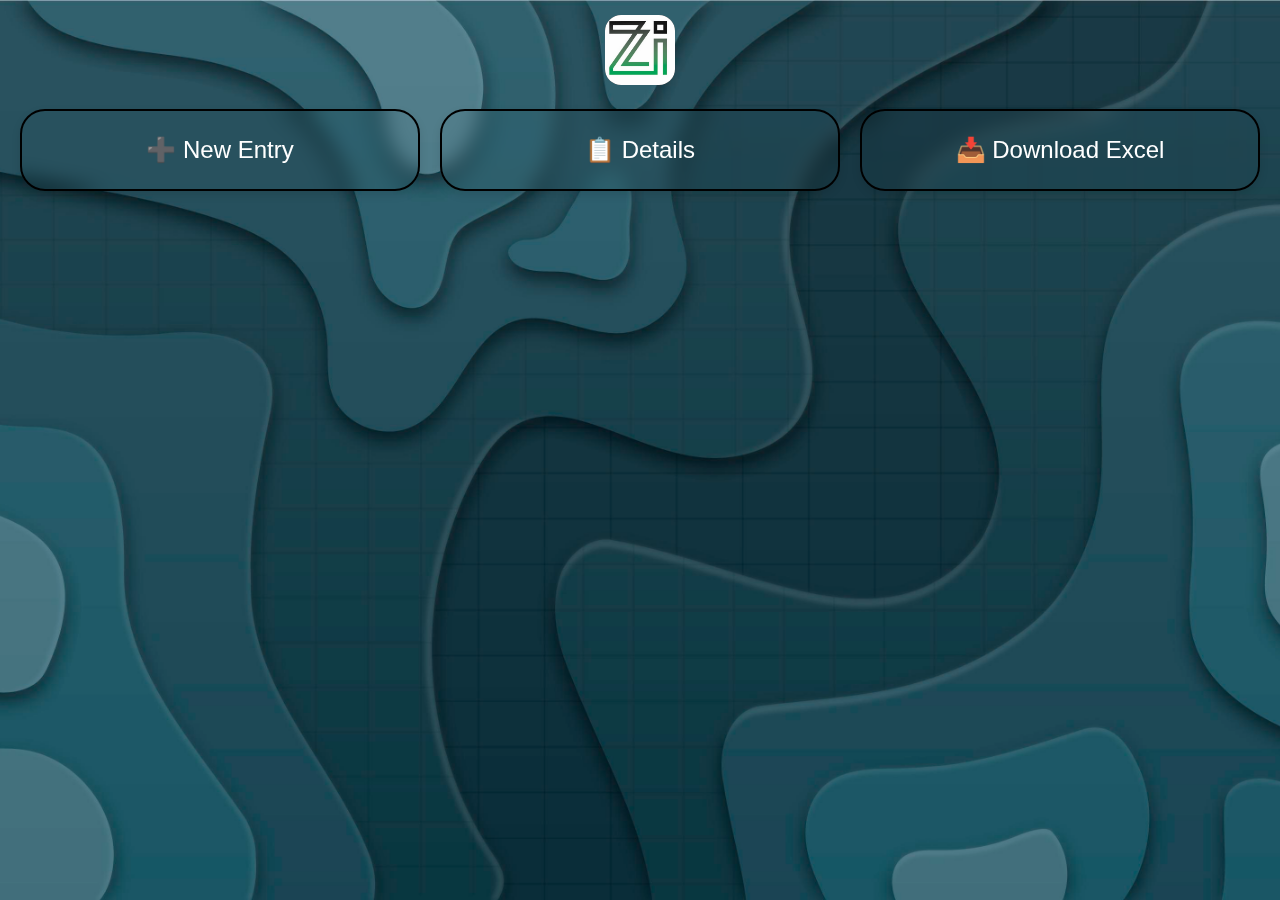
<file: index.html>
<!DOCTYPE html>
<html lang="en">
<head>
  <meta charset="UTF-8" />
  <meta name="viewport" content="width=device-width, initial-scale=1.0"/>
  <title>Stock Details</title>
  <link rel="shortcut icon" href="aa.jpg" type="image/x-icon" />
  <link rel="stylesheet" href="stock.css" />

  </head>
<body>

  <div class="zeel"><img src="aa.jpg" alt="photo" /></div>

  <div class="button-container">
    <button onclick="window.location.href='Abox.html'">➕ New Entry</button>
    <button onclick="window.location.href='Bbox.html'">📋 Details</button>
    <button onclick="window.location.href='Cbox.html'">📥 Download Excel</button>
  </div>

</body>
</html>
</file>
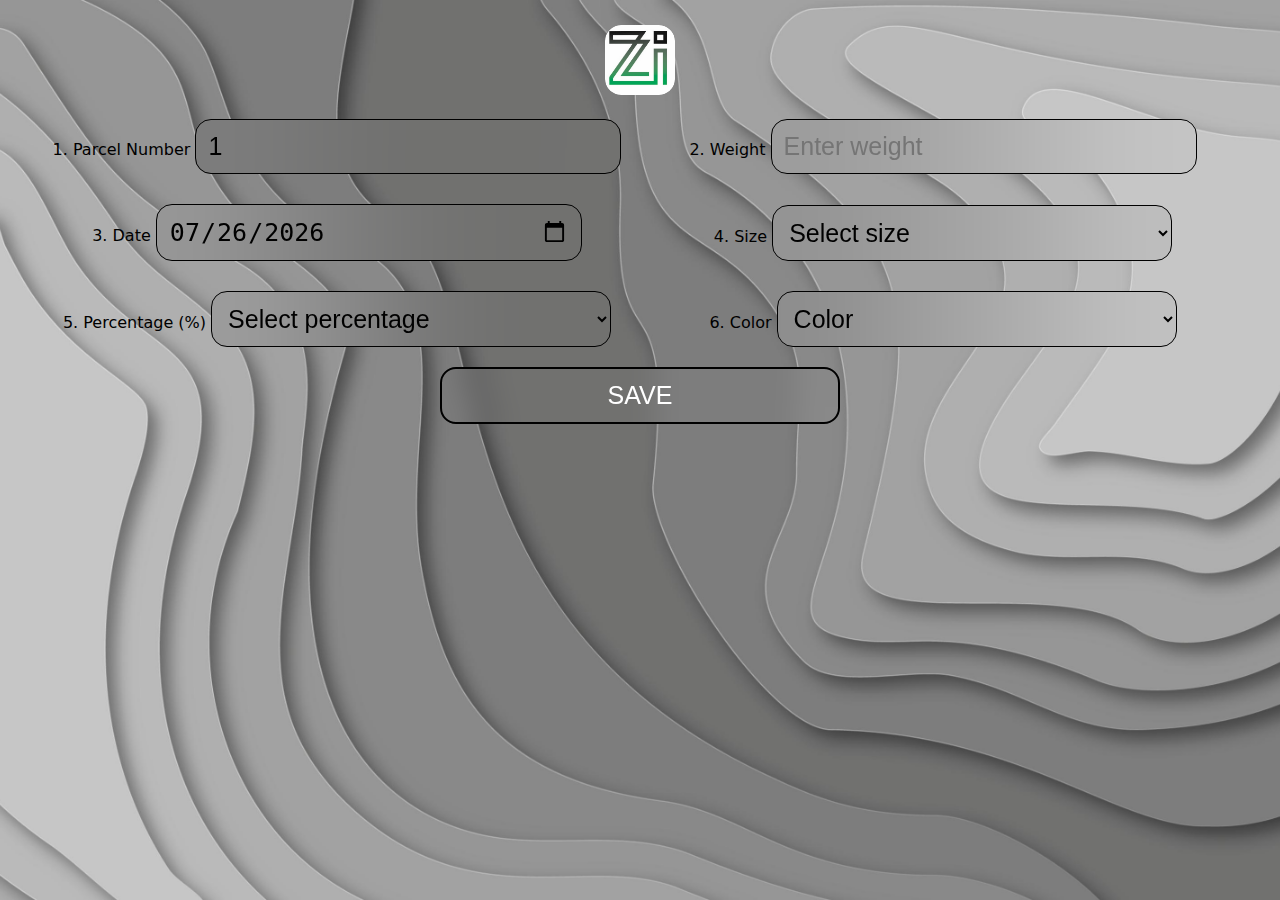
<file: Abox.html>
<!DOCTYPE html>
<html lang="en">
<head>
  <meta charset="UTF-8">
  <meta name="viewport" content="width=device-width, initial-scale=1.0">
  <title>New Entry</title>
  <link rel="shortcut icon" href="aa.jpg" type="image/x-icon">
  <link rel="stylesheet" href="abox.css">
</head>
<body>

  <div class="box">
    <div class="zeel"><img src="aa.jpg" alt="photo" /></div>
  </div>

  <div class="one-line">
    <div class="input-group parcel">
      <label for="parcel-number">1. Parcel Number</label>
      <input type="number" id="parcel-number" placeholder="Enter start number">
    </div>

    <div class="input-group weight">
      <label for="weight">2. Weight</label>
      <input type="number" id="weight" placeholder="Enter weight">
    </div>

    <div class="input-group date">
      <label for="date">3. Date</label>
      <input type="date" id="date">
    </div>

    <div class="input-group size">
      <label for="size">4. Size</label>
      <select id="size">
        <option value="" disabled selected>Select size</option>
        <option value="1.5 x 50 m">1.5 x 50 m</option>
        <option value="2 x 50 m">2 x 50 m</option>
        <option value="2.5 x 50 m">2.5 x 50 m</option>
        <option value="3 x 50 m">3 x 50 m</option>
        <option value="3.5 x 50 m">3.5 x 50 m</option>
        <option value="4 x 50 m">4 x 50 m</option>
        <option value="4.5 x 50 m">4.5 x 50 m</option>
        <option value="5 x 50 m">5 x 50 m</option>
        <option value="5.5 x 50 m">5.5 x 50 m</option>
        <option value="6 x 50 m">6 x 50 m</option>
        <option value="16 x 32 ft">16 x 32 ft</option>
        <option value="16 x 64 ft">16 x 64 ft</option>
        <option value="16 x 90 ft">16 x 90 ft</option>
        <option value="16 x 150 ft">16 x 150 ft</option>
      </select>
    </div>

    <div class="input-group percentage">
      <label for="percentage">5. Percentage (%)</label>
      <select id="percentage">
        <option value="" disabled selected>Select percentage</option>
        <option value="50%">50%</option>
        <option value="75%">75%</option>
        <option value="90%">90%</option>
      </select>
    </div>

    <div class="input-group color">
      <label for="color">6. Color</label>
      <select id="color">
        <option value="" disabled selected>Color</option>
        <option value="green">green</option>
        <option value="black-green">black-green</option>
        <option value="golden">golden</option>
      </select>
    </div>
  </div>

  <div>
    <button class="save" onclick="saveData()">SAVE</button>
  </div>

  <script>
    function saveData() {
      const parcelInput = document.getElementById('parcel-number');
      const weight = document.getElementById('weight').value;
      const date = document.getElementById('date').value;
      const size = document.getElementById('size').value;
      const percentage = document.getElementById('percentage').value;
      const color = document.getElementById('color').value;

      if (!parcelInput.value || !weight || !date || !size || !percentage || !color) {
        alert("Please fill all fields.");
        return;
      }

      const data = JSON.parse(localStorage.getItem("parcelData")) || [];

      const newData = {
        parcel: parcelInput.value,
        weight,
        date,
        size,
        percentage,
        color
      };

      data.push(newData);
      localStorage.setItem("parcelData", JSON.stringify(data));

      localStorage.setItem("lastSize", size);
      localStorage.setItem("lastPercentage", percentage);
      localStorage.setItem("lastColor", color);

      parcelInput.value = parseInt(parcelInput.value) + 1;
      document.getElementById('date').value = new Date().toISOString().split("T")[0];
      document.getElementById('weight').value = "";
    }

    window.onload = () => {
      const parcelInput = document.getElementById('parcel-number');
      parcelInput.value = parcelInput.value || 1;
      document.getElementById('date').value = new Date().toISOString().split("T")[0];

      const lastSize = localStorage.getItem("lastSize");
      const lastPercentage = localStorage.getItem("lastPercentage");
      const lastColor = localStorage.getItem("lastColor");

      if (lastSize) document.getElementById('size').value = lastSize;
      if (lastPercentage) document.getElementById('percentage').value = lastPercentage;
      if (lastColor) document.getElementById('color').value = lastColor;

      document.getElementById('size').addEventListener('change', e => localStorage.setItem("lastSize", e.target.value));
      document.getElementById('percentage').addEventListener('change', e => localStorage.setItem("lastPercentage", e.target.value));
      document.getElementById('color').addEventListener('change', e => localStorage.setItem("lastColor", e.target.value));
    };
  </script>
</body>
</html>
</file>
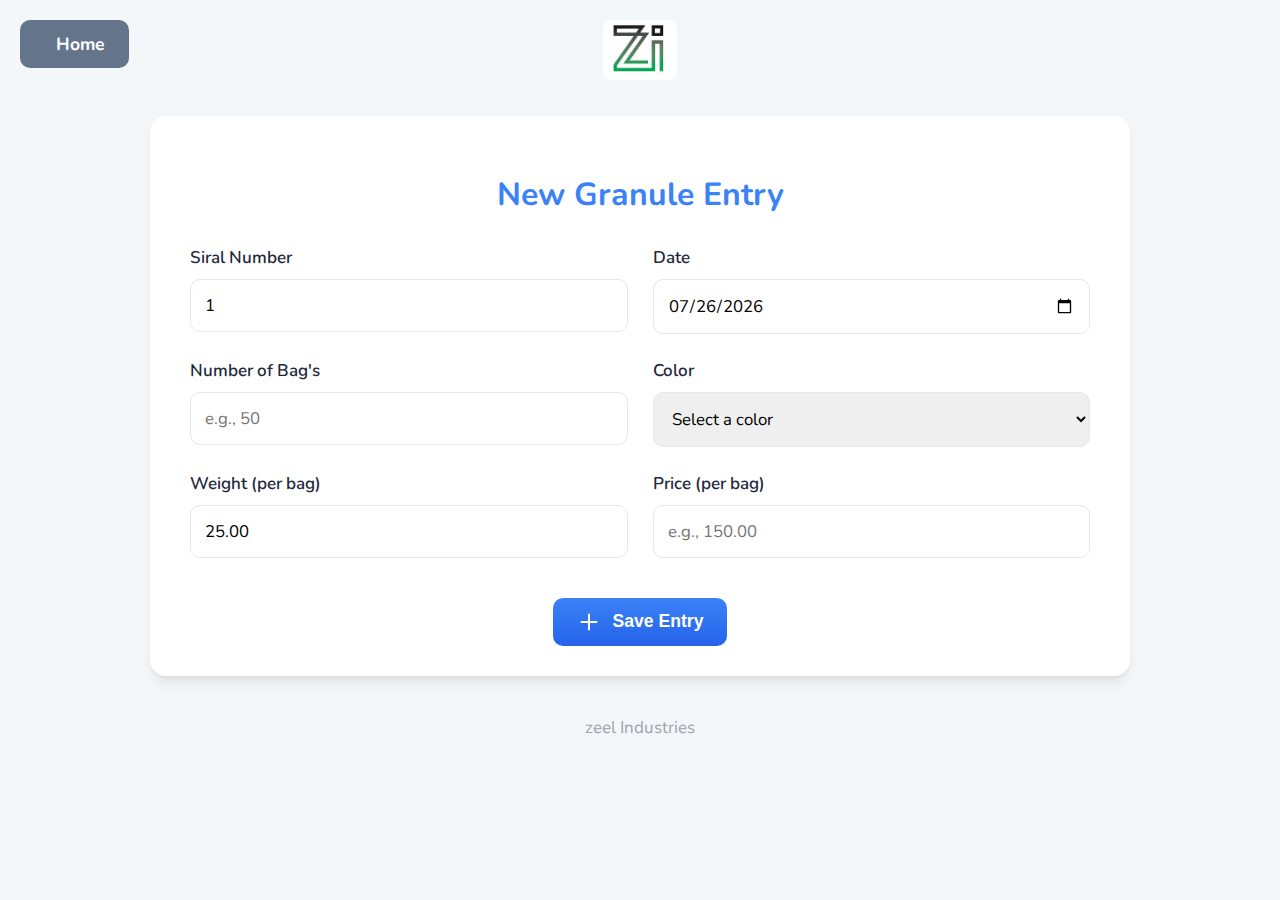
<file: New Entry For Granules.html>
<!DOCTYPE html>
<html lang="en">
<head>
    <meta charset="UTF-8">
    <meta name="viewport" content="width=device-width, initial-scale=1.0">
    <title>New Entry For Granules</title>
    <link rel="preconnect" href="https://fonts.googleapis.com">
    <link rel="preconnect" href="https://fonts.gstatic.com" crossorigin>
    <link href="https://fonts.googleapis.com/css2?family=Nunito:wght@400;600;700&display=swap" rel="stylesheet">
    <style>
        :root {
            --primary-color: #3b82f6;
            --primary-gradient: linear-gradient(180deg, #3b82f6, #2563eb);
            --primary-hover: #2563eb;
            --light-gray: #f4f7f9;
            --border-color: #e2e8f0;
            --text-color: #1e293b;
            --card-shadow: 0 10px 15px -3px rgba(0,0,0,0.07), 0 4px 6px -2px rgba(0,0,0,0.05);
        }
        body {
            font-family: 'Nunito', sans-serif;
            background-color: var(--light-gray);
            color: var(--text-color);
            margin: 0;
            padding: 20px;
            font-size: 17px;
        }
        header { display: flex; justify-content: center; align-items: center; margin-bottom: 30px; }
        header .zeel img { max-height: 60px; border-radius: 8px; }
        .container {
            max-width: 900px;
            margin: 20px auto;
            padding: 30px 40px;
            background-color: #fff;
            border-radius: 16px;
            box-shadow: var(--card-shadow);
        }
        .home-btn-container { position: absolute; top: 20px; left: 20px; }
        .btn, .home-btn {
            display: inline-flex;
            align-items: center;
            gap: 0.75rem;
            padding: 12px 24px;
            border-radius: 10px;
            border: none;
            font-size: 1.1rem;
            font-weight: 700;
            cursor: pointer;
            transition: all 0.2s ease;
            text-decoration: none;
            color: #fff;
        }
        .home-btn { background: #64748b; }
        .home-btn:hover { background: #475569; transform: translateY(-2px); }
        .btn-primary { background: var(--primary-gradient); }
        .btn-primary:hover { background: var(--primary-hover); transform: translateY(-2px); box-shadow: 0 4px 10px rgba(59, 130, 246, 0.3); }
        .btn svg { width: 24px; height: 24px; }
        h2 { text-align: center; margin-bottom: 30px; font-size: 2rem; font-weight: 700; color: var(--primary-color); }
        .form-grid {
            display: grid;
            grid-template-columns: 1fr; /* Mobile first */
            gap: 25px;
        }
        .input-group { display: flex; flex-direction: column; }
        .input-group label { margin-bottom: 10px; font-weight: 600; }
        .input-group input, .input-group select {
            padding: 14px;
            border: 1px solid var(--border-color);
            border-radius: 10px;
            font-size: 1.05rem;
            font-family: 'Nunito', sans-serif;
            transition: all 0.2s ease;
        }
        .input-group input:focus, .input-group select:focus {
            outline: none;
            border-color: var(--primary-color);
            box-shadow: 0 0 0 3px rgba(59, 130, 246, 0.2);
        }
        .save-button-container { text-align: center; margin-top: 40px; }
        footer { text-align: center; margin-top: 40px; color: #9ca3af; }
        
        @media (min-width: 768px) {
            .form-grid { grid-template-columns: 1fr 1fr; }
        }
    </style>
</head>
<body>
    <header>
        <div class="zeel"><img src="aa.jpg" alt="photo" /></div>
    </header>
    <div class="home-btn-container">
        <a href="stock.html" class="home-btn">
            <svg xmlns="http://www.w3.org/2000/svg" fill="none" viewBox="0 0 24 24" stroke-width="2" stroke="currentColor"><path stroke-linecap="round" stroke-linejoin="round" d="M10.5 19.5L3 12m0 0l7.5-7.5M3 12h18" /></svg>
            <span>Home</span>
        </a>
    </div>

    <div class="container">
        <h2>New Granule Entry</h2>
        <div class="form-grid">
            <div class="input-group"><label for="Siral-number">Siral Number</label><input type="number" id="Siral-number" placeholder="e.g., 101"></div>
            <div class="input-group"><label for="date">Date</label><input type="date" id="date"></div>
            <div class="input-group"><label for="bags">Number of Bag's</label><input type="number" id="bags" placeholder="e.g., 50"></div>
            <div class="input-group"><label for="color">Color</label><select id="color"><option value="" disabled selected>Select a color</option><option value="green">green</option><option value="black-green">black-green</option><option value="golden">golden</option></select></div>
            <div class="input-group"><label for="weight">Weight (per bag)</label><input type="number" id="weight" placeholder="e.g., 25.00"></div>
            <div class="input-group"><label for="price">Price (per bag)</label><input type="number" id="price" placeholder="e.g., 150.00"></div>
        </div>
        <div class="save-button-container">
            <button class="btn btn-primary" onclick="saveData()">
                <svg xmlns="http://www.w3.org/2000/svg" fill="none" viewBox="0 0 24 24" stroke-width="2" stroke="currentColor"><path stroke-linecap="round" stroke-linejoin="round" d="M12 4.5v15m7.5-7.5h-15" /></svg>
                <span>Save Entry</span>
            </button>
        </div>
    </div>
    
    <script>
        // Your existing JavaScript for this page goes here
        document.addEventListener("DOMContentLoaded",()=>{const e=document.getElementById("Siral-number"),t=document.getElementById("date"),a=document.getElementById("color"),n=document.getElementById("weight"),i=JSON.parse(localStorage.getItem("granuleData"))||[];e.value=i.length>0?Math.max(...i.map(e=>e.siral))+1:1;let l=new Date().toISOString().split("T")[0];t.value=l,n.value="25.00";const o=localStorage.getItem("lastColor");o&&(a.value=o)});function saveData(){const e=document.getElementById("Siral-number"),t=document.getElementById("date"),a=document.getElementById("bags"),n=document.getElementById("color"),i=document.getElementById("weight"),l=document.getElementById("price");if(!e.value||!t.value||!a.value||!n.value||!i.value||!l.value)return void alert("Please fill all fields.");let o=JSON.parse(localStorage.getItem("granuleData"))||[];const r=parseInt(e.value),d=o.findIndex(e=>e.siral===r);-1!==d?(o[d].departure?alert(`Siral Number ${r} has already been marked as departed.`):(o[d].bags=(parseFloat(o[d].bags)+parseFloat(a.value)).toFixed(2),o[d].weight=(parseFloat(o[d].weight)+parseFloat(i.value)).toFixed(2),o[d].date=t.value,o[d].color=n.value,alert(`Siral Number ${r} updated.`))):(o.push({siral:r,date:t.value,bags:parseFloat(a.value).toFixed(2),color:n.value,weight:parseFloat(i.value).toFixed(2),price:parseFloat(l.value).toFixed(2),departure:!1})),localStorage.setItem("granuleData",JSON.stringify(o)),localStorage.setItem("lastColor",n.value),e.value=o.length>0?Math.max(...o.map(e=>e.siral))+1:1,a.value="",l.value="",i.value="25.00"}
    </script>
    
    <footer>zeel Industries</footer>
</body>
</html>
</file>
<file: stock.css>
body {
      background-image: url(4040902.jpg);
      background-repeat: no-repeat;
      background-position: center;
      background-attachment: fixed;
      background-size: cover;
      font-family: system-ui, sans-serif;
      margin: 0;
      padding: 0;
      text-align: center;
    }

    .zeel :hover {
      width: 75px;
      height: 75px;
      margin-top: 15px;
      border-radius: 16px;
      background-color: rgb(153, 255, 170);
      object-fit: cover;
      transition-duration: 0.3s;
    }

    .zeel img {
      width: 70px;
      height: 70px;
      margin-top: 15px;
      border-radius: 16px;
      background-color: black;
      object-fit: cover;
      transition-duration: 0.3s;
    }

    .button-container {
      display: flex;
      flex-direction: column;
      gap: 20px;
      padding: 20px;
      
    }

    button {
      font-size: 20px;
      padding: 20px;
      border: none;
      border-radius: 25px;
      width: 96%; 
      margin: 0 auto;
      background-color: #4CAF50;
      color: white;
      box-shadow: 0 4px 10px rgba(0,0,0,0.1);
      transition: 0.3s;
      background: transparent;
      backdrop-filter: blur(10px);
      border: black 2px solid;
    }

    button:hover {

      width: 100%;
      background: transparent;
      backdrop-filter: blur(40px);
      border: rgb(145, 235, 151) 5px solid;
      transition-duration: 0.3s;
    }

    @media screen and (min-width: 600px) {
      .button-container {
        flex-direction: row;
        justify-content: center;
      }

      button {
        font-size: 24px;
        padding: 25px;
      }
    }
</file>
<file: abox.css>
body {
      background-image: url(4002687.jpg);
      background-repeat: no-repeat;
      background-position: center;
      background-attachment: fixed;
      background-size: cover;
      font-family: system-ui, sans-serif;
      margin: 0;
      padding: 0;
      text-align: center;
    }

    .zeel :hover {
      width: 75px;
      height: 75px;
      margin-top: 15px;
      border-radius: 16px;
      background-color: rgb(153, 255, 170);
      object-fit: cover;
      transition-duration: 0.3s;
    }

    .zeel img {
      width: 70px;
      height: 70px;
      margin-top: 15px;
      border-radius: 16px;
      background-color: black;
      object-fit: cover;
      transition-duration: 0.3s;
    }

    .box {
      display: flex;
      justify-content: center;
      margin: 10px 0;
    }

    .input-group, .save, .openbtn {
      margin: 10px;
     
    }

    input, select, button {
      padding: 12px;
      font-size: 25px;
      border-radius: 16px;
      width: 90%;
      max-width: 400px;
      border: 1px solid #000000;
      background: transparent;
      backdrop-filter: blur(67px);
    }

    button {
      background: transparent;
      backdrop-filter: blur(15px);
      border: black 2px solid;
      color: white;
      cursor: pointer;
       font-size: 25px;
      transition-duration: 0.3s;
    }

    button:hover {
      background-color: #43a047;
      transition-duration: 0.3s;
       font-size: 35px;
    }

    .one-line {
      display: flex;
      flex-direction: column;
      align-items: center;
    }

    @media screen and (min-width: 600px) {
      .one-line {
        flex-direction: row;
        flex-wrap: wrap;
        justify-content: center;
        gap: 10px;
      }

      .input-group {
        width: 45%;
      }
    }
</file>
